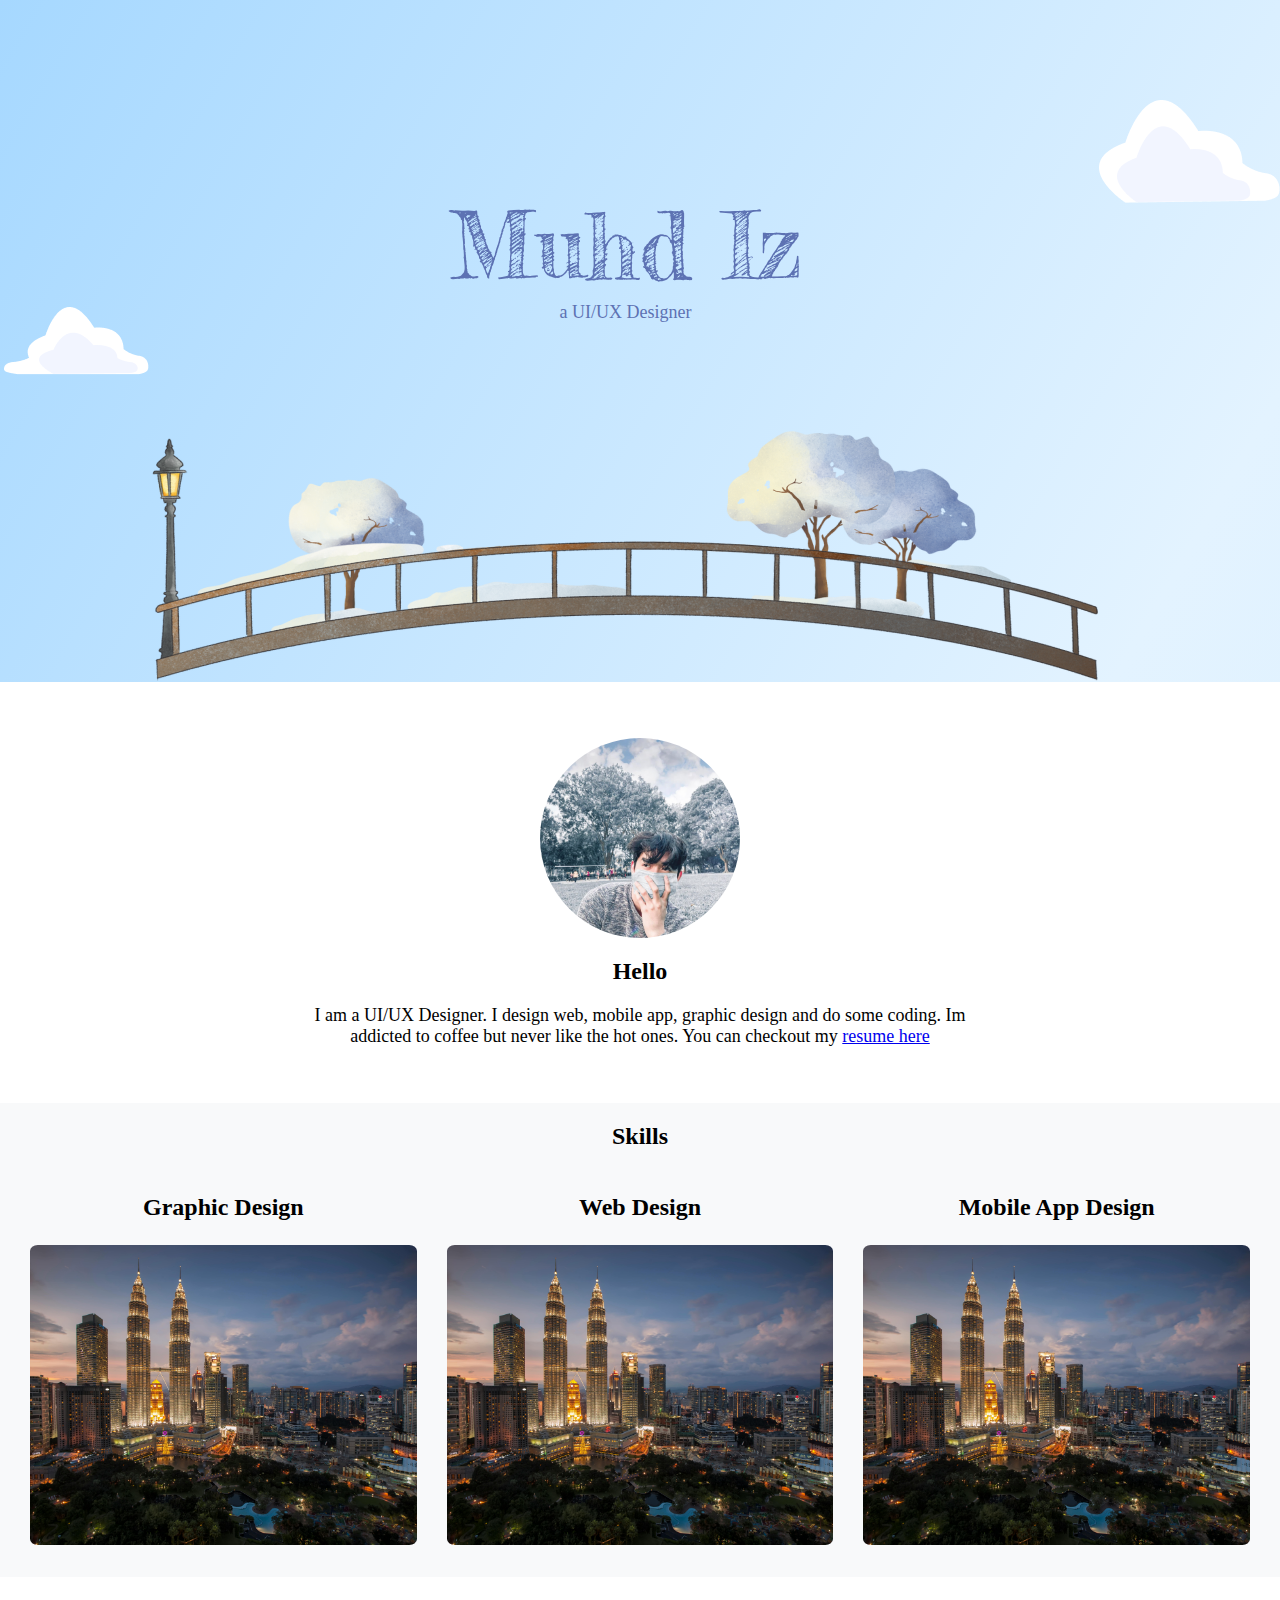
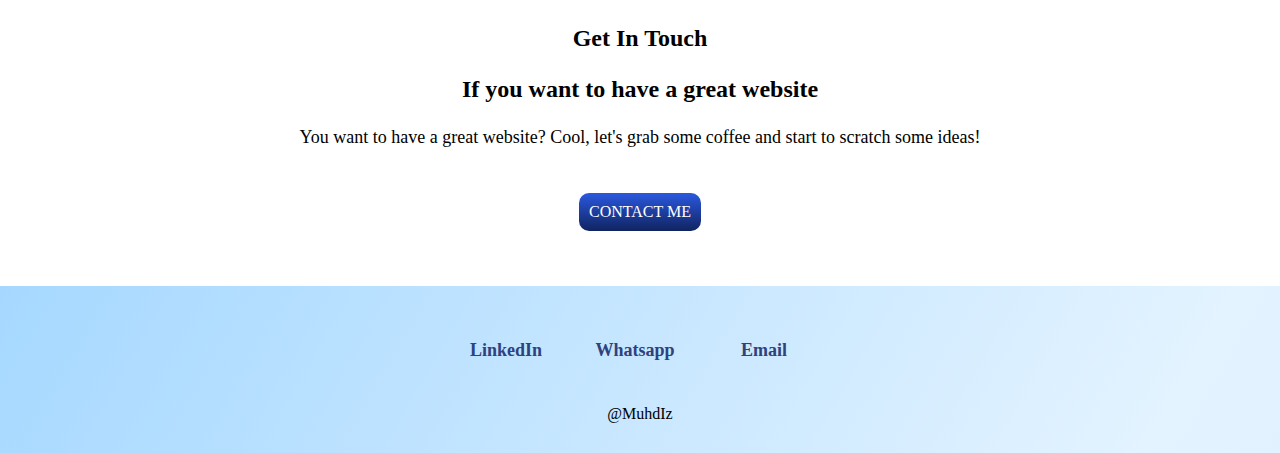
<file: index.html>
<!DOCTYPE html>
<html lang="en">
<head>
    <meta charset="UTF-8">
    <meta name="viewport" content="width=device-width, initial-scale=1.0">
    <title>Muhd Iz</title>
    <link rel="stylesheet" href="./style.css">

    <link rel="preconnect" href="https://fonts.googleapis.com">
    <link rel="preconnect" href="https://fonts.gstatic.com" crossorigin>
    <link href="https://fonts.googleapis.com/css2?family=Fredericka+the+Great&display=swap" rel="stylesheet">


</head>
<body>
    <!--Header-->
    <section id="title" class="blue-background">
        <div class="container">
                <div class="give-row">
                    <div class="cloud-left">
                        <img src="./assets/Cloud left.png" alt="cloud on the left" class="cloud-left-img">
                    </div>
                    <div class="Name-picture">
                        <div class="name">
                            <h1>Muhd Iz</h1>
                            <p class="title-name">a UI/UX Designer</p>
                        </div>
                            <img src="./assets/bridge.png" alt="a bridge" class="bridge">
                    </div>
                    <div class="cloud-right">
                        <img src="./assets/Cloud Right.png" alt="cloud on the right" class="cloud-right-img">
                    </div>
                </div>
        </div>
    </section>

    <!--About me-->
    <section id="title" class="aboutme">
        <div class="container">
                <img src="./assets/iz pic.PNG" alt="Iz Handsome" class="profile-picture">
            <div class="aboutme-text">
                <h2>Hello</h2>
                <p>I am a UI/UX Designer.  I design web, mobile app, graphic design and do some coding.  Im addicted to coffee but never like the hot ones.
                    You can checkout my <span><a href="./resume.html">resume here</a></span></p>
            </div>
        </div>
    </section>


    <!--Features/skills-->
    <section id="title" class="skills">
        <div class="container">
            <h2>Skills</h2>
            <div class="give-row-skills">
                <div class="skill-preview">
                    <h3>Graphic Design</h3>
                    <a href="./Portfolio.html">
                    <img src="./assets/dummy 2.jpg" alt="Graphic Design" class="skill-img" >
                    </a>
                </div>
                <div class="skill-preview">
                    <h3>Web Design</h3>
                    <a href="./Portfolio.html">
                    <img src="./assets/dummy 2.jpg" alt="Web Design" class="skill-img" >
                    </a>
                </div>
                <div class="skill-preview">
                    <h3>Mobile App Design</h3>
                    <a href="./Portfolio.html">
                    <img src="./assets/dummy 2.jpg" alt="Mobile App Design" class="skill-img" >
                    </a>
                </div>
            </div>
        </div>
    </section>


    <!--Contact me-->
    <section id="title" class="contact-me">
        <div class="container">
            <div class="get-in-touch">
                <h2 class="give-it-color">Get In Touch</h2>
                <h3 class="give-it-color-darker">If you want to have a great website</h3>
                <p>You want to have a great website? Cool, let's grab some coffee and start to scratch some ideas!</p>
            </div>
            <div class="button">
                Contact me
            </div>
        </div>
    </section>


    <!--Footer-->
    <section id="title" class="footer">
        <div class="container">
            <div class="give-row">
                <div class="contact"><h4>LinkedIn</h4></div>
                <div class="contact"><h4>Whatsapp</h4></div>
                <div class="contact"><h4>Email</h4></div>
            </div>
            <div class="copyright">
                @MuhdIz
            </div>
        </div>
    </section>
</body>
</html>
</file>
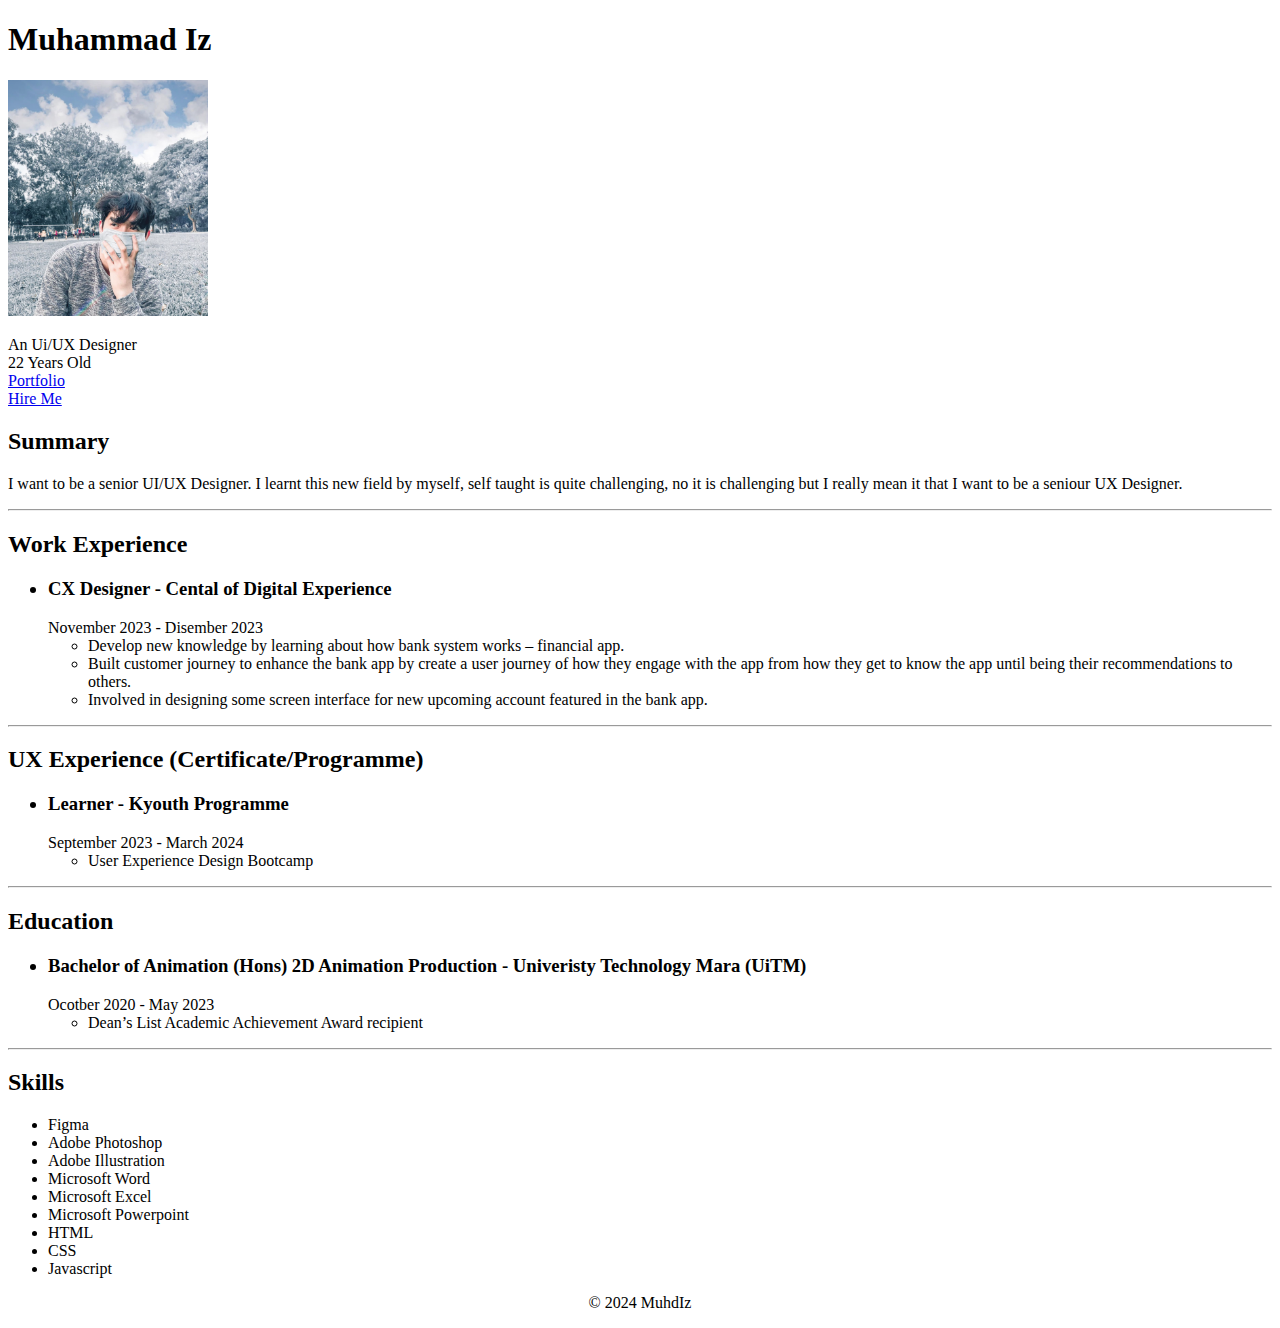
<file: resume.html>
<!DOCTYPE html>
<html lang="en">
<head>
    <meta charset="UTF-8">
    <meta name="viewport" content="width=device-width, initial-scale=1.0">
    <title>My Resume</title>
</head>
<body>
    <h1>Muhammad Iz</h1>
    <img src="./IMG_6187.PNG" width="200" alt="Iz Handsome" />
    <p>
        An Ui/UX Designer<br>
        22 Years Old<br>
        <a href="./Portfolio.html">Portfolio</a><br>
        <a href="./Contact.html">Hire Me</a><br>
       
    </p>
    <h2>Summary</h2>
        <p>I want to be a senior UI/UX Designer.  I learnt this new field by myself, self taught is quite challenging, no it is challenging but I really mean it that I want to be a seniour UX Designer. </p>
<hr>
        <h2>Work Experience</h2>
        <p>
            <h3><ul>
                    <li>CX Designer - Cental of Digital Experience</li>
                </ul>
            </h3>
                <UL>
                    November 2023 - Disember 2023
                    <ul>
                        <li>Develop new knowledge by learning about how bank system works – financial app.</li>
                        <li>Built customer journey to enhance the bank app by create a user journey of how they engage with the app from how they get to know the app until being their recommendations to others.</li>
                        <li>Involved in designing some screen interface for new upcoming account featured in the bank app.</li>
                    </ul>
                </UL>
            
        </p>
<hr>
        <h2>UX Experience (Certificate/Programme) </h2>
        <p>
            <h3><ul>
                    <li>Learner - Kyouth Programme</li>
                </ul>
            </h3>
                <UL>
                    September 2023 - March 2024
                    <ul>
                        <li>User Experience Design Bootcamp</li>
                    </ul>
                </UL>
            
        </p>
<hr>
        <h2>Education</h2>
        <p>
            <h3><ul>
                    <li>Bachelor of Animation (Hons) 2D Animation Production - Univeristy Technology Mara (UiTM)</li>
                </ul>
            </h3>
                <UL>
                    Ocotber 2020 - May 2023
                    <ul>
                        <li>Dean’s List Academic Achievement Award recipient</li>
                    </ul>
                </UL>
            
        </p>
<hr>
        <h2>Skills</h2>
        <p>
            <ul>
                <li>Figma</li>
                <li>Adobe Photoshop</li>
                <li>Adobe Illustration</li>
                <li>Microsoft Word</li>
                <li>Microsoft Excel</li>
                <li>Microsoft Powerpoint</li>
                <li>HTML</li>
                <li>CSS</li>
                <li>Javascript</li>
            </ul>
        </p>

<footer>
    <p><center>© 2024 MuhdIz</center></p>
</footer>
</body>
</html>
</file>
<file: style.css>
body {margin: 0px;
        justify-content: center;
        align-items: center;
        height: 100vh;}

.blue-background {background: linear-gradient(300deg, #D3EAFB, #e3f3ff, #a6d8ff);
                    background-size: 180% 180%;
                    animation: gradient-animation 18s ease infinite;}

.give-row {display: grid;
            grid-template-columns: 1fr 1fr 1fr;}

h1,p {margin: 0px;}

h1 {font-size: 92px;
    font-family: "Fredericka the Great", serif;
    font-weight: 400;
    font-style: normal;}

h3 {font-size: 24px;}

h4 {font-size: 18px}

p {font-size: 18px;
    text-align: center;}

.Name-picture , .name {display: flex;
                align-items: center;
                flex-direction: column;
                padding-top: 10%;}

.name {margin-bottom: 100px;
        color:#5D72B3}

.cloud-left {display: flex;
            height:100px 100vh;
            justify-content: center;
            align-items: center;}

.cloud-right {padding-top: 100px;}

.container {display: flex;
            flex-direction: column;
            justify-content: center;
            align-items: center;
            Margin: 0px;
            text-align: center;}

.aboutme {margin: 56px 200px;}

.aboutme-text {max-width: 700px;
                min-width: 200px;}

.profile-picture {height: 200px;
                    width:200px;
                    border-radius: 50%;
                        object-fit: cover}

.skills {background-color: #f8f9fa;}

.give-row-skills {display: flex;
                justify-content: center;
                align-items: center;
                gap: 30px;
                margin: 0px 30px}

.skill-preview {margin: 0px 0px 28px 0px;
                text-align: center;
                max-width: 400px}

.skill-img {height: 300px;
                width: 100%;
                border-radius: 2%;
                object-fit: cover;}
                 /* clip-path: {}  hok ni nnti untuk position gmbr, nnti masuk real gmbr okeh */ 

.get-in-touch {margin: 0px 50px 45px 50px}

.button {background: linear-gradient(#2b58df , #102461);
        padding: 10px;
        text-transform: uppercase;
        color: white;
        border-radius: 10px;}

.contact-me {margin-bottom: 55px;
            margin-top: 28px}

.contact {margin: 0px 30px 20px 20px;
        justify-content: center;
        color: #2e427e}

.footer {background: linear-gradient(300deg, #D3EAFB, #e3f3ff, #a6d8ff);
        background-size: 180% 180%;
        animation: gradient-animation 18s ease infinite;
        padding: 30px;}

        /*
         Mobile Devices: 319px — 480px
         iPads and Tablets: 481px — 1200px
         Laptops: 1201px — 1600px
         Desktops: 1601px and more
        */

@media (max-width: 480px) {

        .give-row-skills {display: flex;
                        flex-direction: column;
                        gap: 0px;}

        .bridge {width: 200px;}

        .cloud-left-img , .cloud-right-img {width: 50px;}

        h1 {font-size: 48px;
                padding-top: 50px;}

        .name {margin-bottom: 50px;}

        .aboutme {margin: 56px 100px;}

        .aboutme-text {max-width: 700px;
                        min-width: 50px;}

        .profile-picture {height: 100px;
                        width:100px;
                        border-radius: 50%;
                        object-fit: cover}

        p {font-size: 14px;
        text-align: center;}
        
}

@media (min-width: 481px) and (max-width: 1200px) {

        .bridge {width: 340px;}

        .cloud-left-img , .cloud-right-img {width: 100px;}

        h1 { font-size: 48px;
                padding-top: 100px;}
}
</file>
